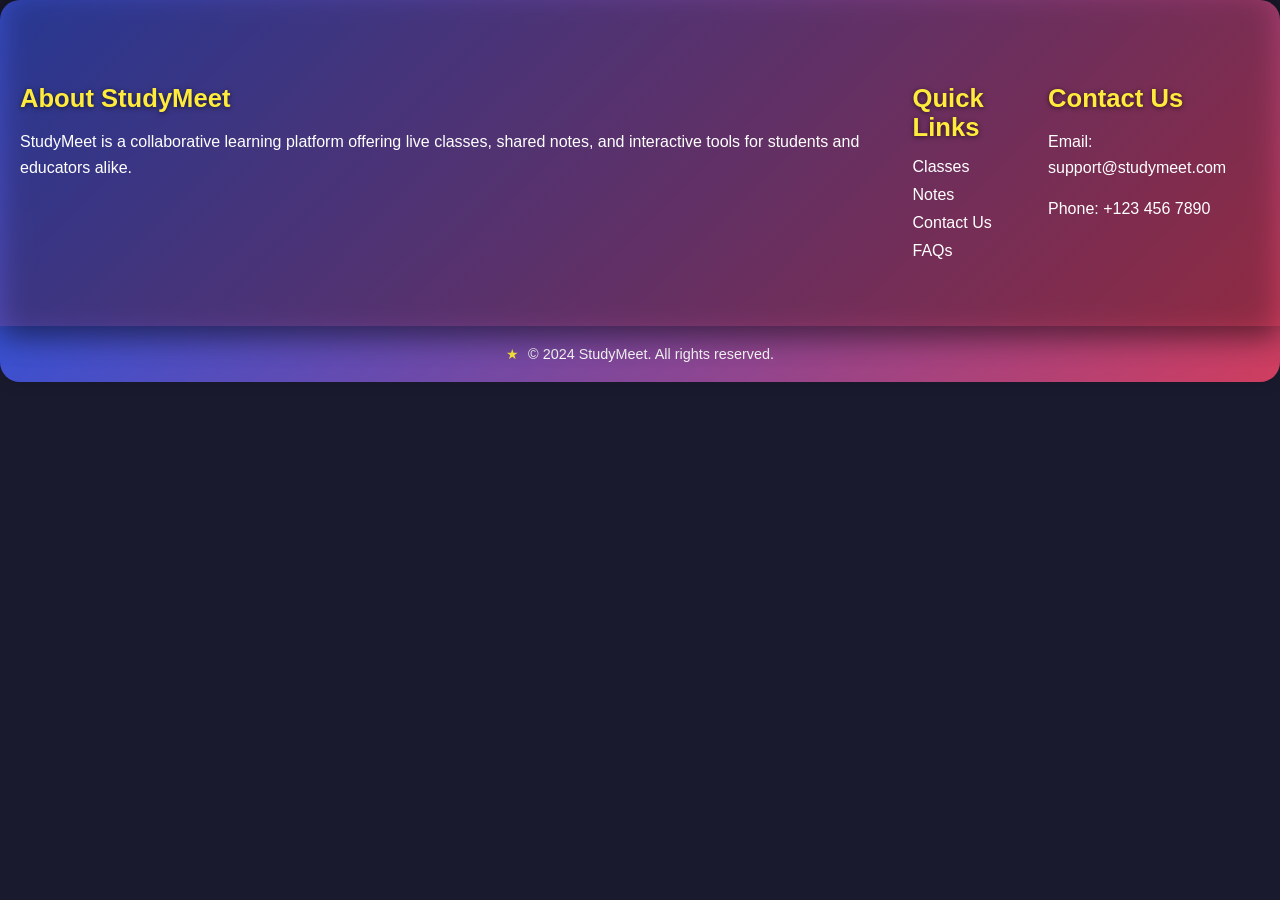
<file: aboutus.html>
<!DOCTYPE html>
<html lang="en">
    <style>
        /* General Styles */
body {
    margin: 0;
    padding: 0;
    font-family: 'Arial', sans-serif;
    background-color: #1a1a2e; /* Dark background for the entire page */
}

/* Footer Section */
.footer-container {
    display: flex;
    justify-content: space-around;
    align-items: flex-start;
    padding: 50px 20px;
    background: linear-gradient(135deg, rgba(63, 94, 251, 0.8), rgba(252, 70, 107, 0.8));
    color: #fff;
    text-align: left;
    border-radius: 20px 20px 0 0;
    box-shadow: 0 10px 30px rgba(0, 0, 0, 0.3);
    position: relative;
    z-index: 1;
    transition: transform 0.3s;
}

.footer-container:hover {
    transform: translateY(-5px); /* Subtle lift effect on hover */
}

/* Footer Container Background */
.footer-container::before {
    content: '';
    position: absolute;
    top: -10px;
    left: 0;
    right: 0;
    bottom: -10px;
    background: rgba(0, 0, 0, 0.3);
    border-radius: 20px;
    filter: blur(15px);
    z-index: -1;
}

/* Footer About Section */
.footer-about h4,
.footer-links h4,
.footer-contact h4 {
    font-size: 1.6rem;
    margin-bottom: 10px;
    color: #ffeb3b;
    text-shadow: 0 1px 5px rgba(0, 0, 0, 0.6);
}

.footer-about p,
.footer-contact p {
    font-size: 1rem;
    line-height: 1.6;
    color: #ffffff;
}

/* Footer Links Section */
.footer-links ul {
    list-style: none;
    padding: 0;
}

.footer-links li {
    margin: 10px 0;
}

.footer-links a {
    text-decoration: none;
    color: #ffffff;
    transition: color 0.3s ease-in-out, transform 0.3s ease;
    position: relative;
    padding: 5px 0;
}

.footer-links a:hover {
    color: #ffeb3b;
    transform: translateY(-2px); /* Lift effect on hover */
}

.footer-links a::after {
    content: '';
    position: absolute;
    left: 0;
    right: 0;
    bottom: -3px;
    height: 3px;
    background: #ffeb3b;
    transform: scaleX(0);
    transition: transform 0.3s ease-in-out;
}

.footer-links a:hover::after {
    transform: scaleX(1);
}

/* Footer Contact Section */
.footer-contact p {
    font-size: 1rem;
    color: #ffffff;
}

/* Footer Bottom */
.footer-bottom {
    text-align: center;
    background: linear-gradient(135deg, rgba(63, 94, 251, 0.8), rgba(252, 70, 107, 0.8));
    padding: 20px;
    color: #fff;
    font-size: 0.9rem;
    border-radius: 0 0 20px 20px;
    box-shadow: 0 -4px 20px rgba(0, 0, 0, 0.2);
}

/* Footer Bottom Text */
.footer-bottom p {
    margin: 0;
}

.footer-bottom p::before {
    content: "★ ";
    color: #ffeb3b;
    margin-right: 5px;
}

/* Responsive Design */
@media (max-width: 768px) {
    .footer-container {
        flex-direction: column;
        align-items: center;
        text-align: center;
    }

    .footer-container div {
        margin-bottom: 30px;
    }
}

    </style>
    <div class="footer-container">
        <div class="footer-about">
            <h4>About StudyMeet</h4>
            <p>StudyMeet is a collaborative learning platform offering live classes, shared notes, and interactive tools for students and educators alike.</p>
        </div>
        <div class="footer-links">
            <h4>Quick Links</h4>
            <ul>
                <li><a href="#classes">Classes</a></li>
                <li><a href="#notes">Notes</a></li>
                <li><a href="#contact">Contact Us</a></li>
                <li><a href="#faq">FAQs</a></li>
            </ul>
        </div>
        <div class="footer-contact">
            <h4>Contact Us</h4>
            <p>Email: support@studymeet.com</p>
            <p>Phone: +123 456 7890</p>
        </div>
    </div>
    <div class="footer-bottom">
        <p>&copy; 2024 StudyMeet. All rights reserved.</p>
    </div>
    <script>
        document.addEventListener('DOMContentLoaded', () => {
    // Handle quick link clicks
    const quickLinks = document.querySelectorAll('.footer-links a');
    quickLinks.forEach(link => {
        link.addEventListener('click', (event) => {
            event.preventDefault(); // Prevent the default anchor behavior
            const targetId = event.target.getAttribute('href').substring(1); // Get the target section ID
            const targetSection = document.getElementById(targetId);
            if (targetSection) {
                targetSection.scrollIntoView({ behavior: 'smooth' }); // Smooth scroll to section
            }
        });
    });

    // Optional: Handle contact information submission (if you have a form)
    const contactInfo = {
        email: 'support@studymeet.com',
        phone: '+123 456 7890'
    };

    // Log contact information for demonstration purposes
    console.log('Contact Information:', contactInfo);
});

    </script>
</html>
</file>
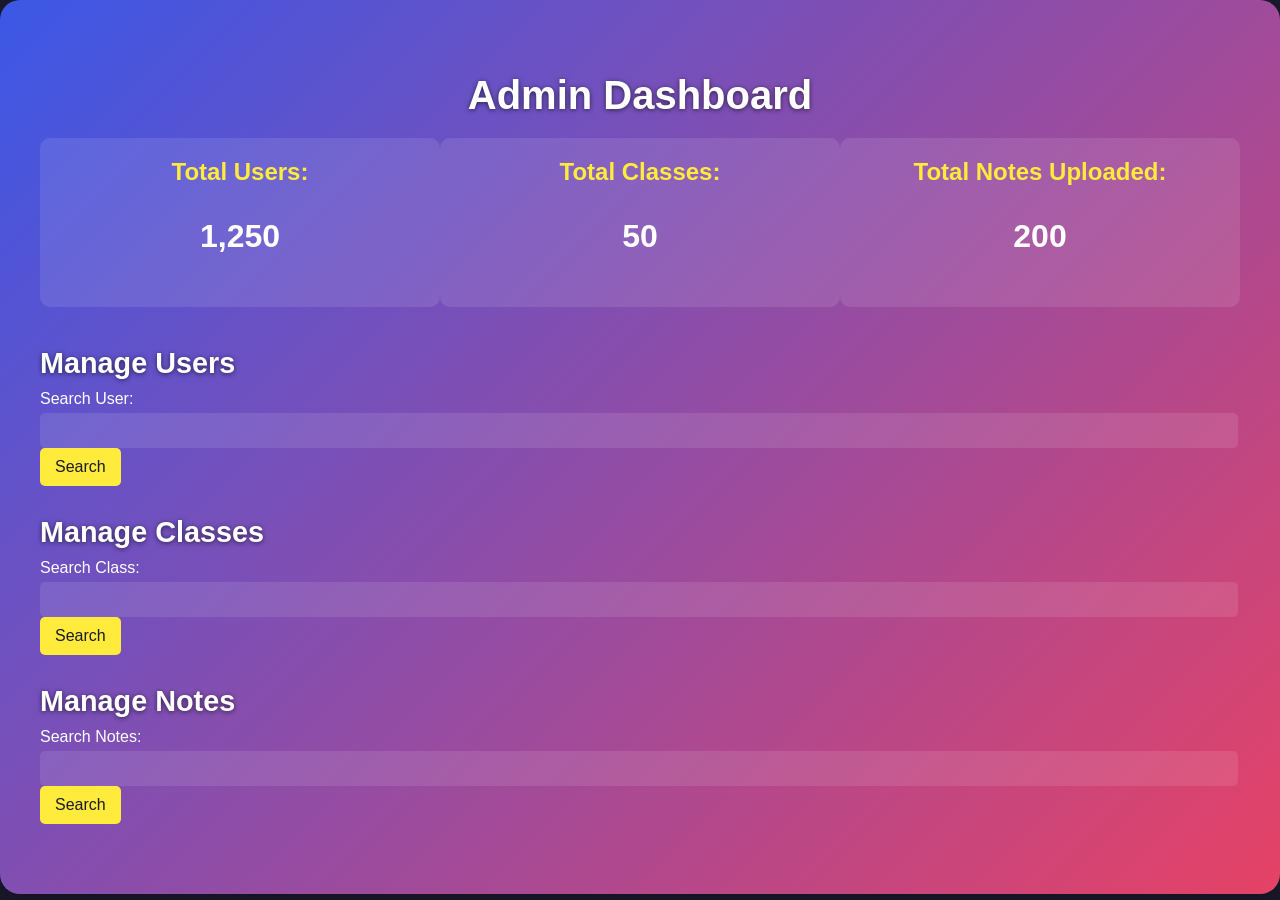
<file: admindashboard.html>
<!DOCTYPE html>
<html lang="en">
    <style>
        /* General Styles */
body {
    margin: 0;
    padding: 0;
    font-family: 'Arial', sans-serif;
    background-color: #1a1a2e; /* Dark background for the entire page */
    color: #ffffff;
}

/* Dashboard Section */
.dashboard-section {
    padding: 40px;
    max-width: 1200px;
    margin: 0 auto;
    background: linear-gradient(135deg, rgba(63, 94, 251, 0.9), rgba(252, 70, 107, 0.9));
    border-radius: 20px;
    box-shadow: 0 10px 30px rgba(0, 0, 0, 0.3);
    position: relative;
}

/* Dashboard Title */
.dashboard-section h2 {
    text-align: center;
    font-size: 2.5rem;
    margin-bottom: 20px;
    text-shadow: 0 1px 5px rgba(0, 0, 0, 0.6);
}

/* Dashboard Metrics */
.dashboard-metrics {
    display: flex;
    justify-content: space-around;
    margin-bottom: 40px;
}

.metric-card {
    background: rgba(255, 255, 255, 0.1);
    border-radius: 10px;
    padding: 20px;
    text-align: center;
    transition: transform 0.3s ease, box-shadow 0.3s ease; /* Correct transition */
    width: 30%; /* Responsive width */
}

.metric-card:hover {
    transform: translateY(-5px); /* Lift effect on hover */
    box-shadow: 0 10px 20px rgba(0, 0, 0, 0.5);
}

.metric-card h4 {
    margin: 0 0 10px 0;
    font-size: 1.5rem;
    color: #ffeb3b;
}

.metric-card p {
    font-size: 2rem;
    font-weight: bold;
}

/* Dashboard Actions */
.dashboard-actions {
    margin-top: 20px;
}

.dashboard-actions h3 {
    font-size: 1.8rem;
    margin-bottom: 10px;
    text-shadow: 0 1px 5px rgba(0, 0, 0, 0.6);
}

form {
    margin-bottom: 30px;
}

label {
    display: block;
    font-size: 1rem;
    margin-bottom: 5px;
}

input[type="text"] {
    padding: 10px;
    border-radius: 5px;
    border: none;
    width: calc(100% - 22px); /* Full width minus padding */
    background: rgba(255, 255, 255, 0.1);
    color: #fff;
    outline: none;
    transition: background 0.3s ease; /* Correct transition */
}

input[type="text"]:focus {
    background: rgba(255, 255, 255, 0.2);
}

button {
    padding: 10px 15px;
    border: none;
    border-radius: 5px;
    background: #ffeb3b;
    color: #1a1a2e;
    font-size: 1rem;
    cursor: pointer;
    transition: background 0.3s ease, transform 0.3s ease; /* Correct transition */
}

button:hover {
    background: #fbc02d;
    transform: translateY(-2px); /* Slight lift effect on hover */
}

/* Responsive Design */
@media (max-width: 768px) {
    .dashboard-metrics {
        flex-direction: column;
        align-items: center;
    }
    
    .metric-card {
        width: 80%; /* Adjust width for smaller screens */
        margin-bottom: 20px;
    }
}

    </style>
    <section id="admin-dashboard" class="dashboard-section">
        <h2>Admin Dashboard</h2>
        <div class="dashboard-metrics">
            <div class="metric-card">
                <h4>Total Users:</h4>
                <p>1,250</p>
            </div>
            <div class="metric-card">
                <h4>Total Classes:</h4>
                <p>50</p>
            </div>
            <div class="metric-card">
                <h4>Total Notes Uploaded:</h4>
                <p>200</p>
            </div>
        </div>
        <div class="dashboard-actions">
            <h3>Manage Users</h3>
            <form action="/search_user" method="POST">
                <label for="search-user">Search User:</label>
                <input type="text" id="search-user" name="search-user" required>
                <button type="submit" class="btn-search-user">Search</button>
            </form>
    
            <h3>Manage Classes</h3>
            <form action="/manage_class" method="POST">
                <label for="class-name">Search Class:</label>
                <input type="text" id="class-name" name="class-name" required>
                <button type="submit" class="btn-search-class">Search</button>
            </form>
    
            <h3>Manage Notes</h3>
            <form action="/manage_notes" method="POST">
                <label for="note-name">Search Notes:</label>
                <input type="text" id="note-name" name="note-name" required>
                <button type="submit" class="btn-search-notes">Search</button>
            </form>
        </div>
    </section>
    <script>document.addEventListener('DOMContentLoaded', () => {
        // Function to handle form submission
        const handleFormSubmission = (event) => {
            event.preventDefault(); // Prevent the default form submission behavior
            const inputField = event.target.querySelector('input[type="text"]');
            
            // Validate input
            if (inputField.value.trim() === '') {
                alert('Please enter a value.');
                return;
            }
    
            // Log input value (simulating form submission)
            console.log(`Searching for: ${inputField.value}`);
            // Optionally, you can send an AJAX request here to handle server-side logic
            // For example: fetch('/search_user', { method: 'POST', body: new FormData(event.target) });
        };
    
        // Attach event listeners to the forms
        const userForm = document.querySelector('form[action="/search_user"]');
        const classForm = document.querySelector('form[action="/manage_class"]');
        const notesForm = document.querySelector('form[action="/manage_notes"]');
    
        userForm.addEventListener('submit', handleFormSubmission);
        classForm.addEventListener('submit', handleFormSubmission);
        notesForm.addEventListener('submit', handleFormSubmission);
    });
    </script>
</html>
</file>
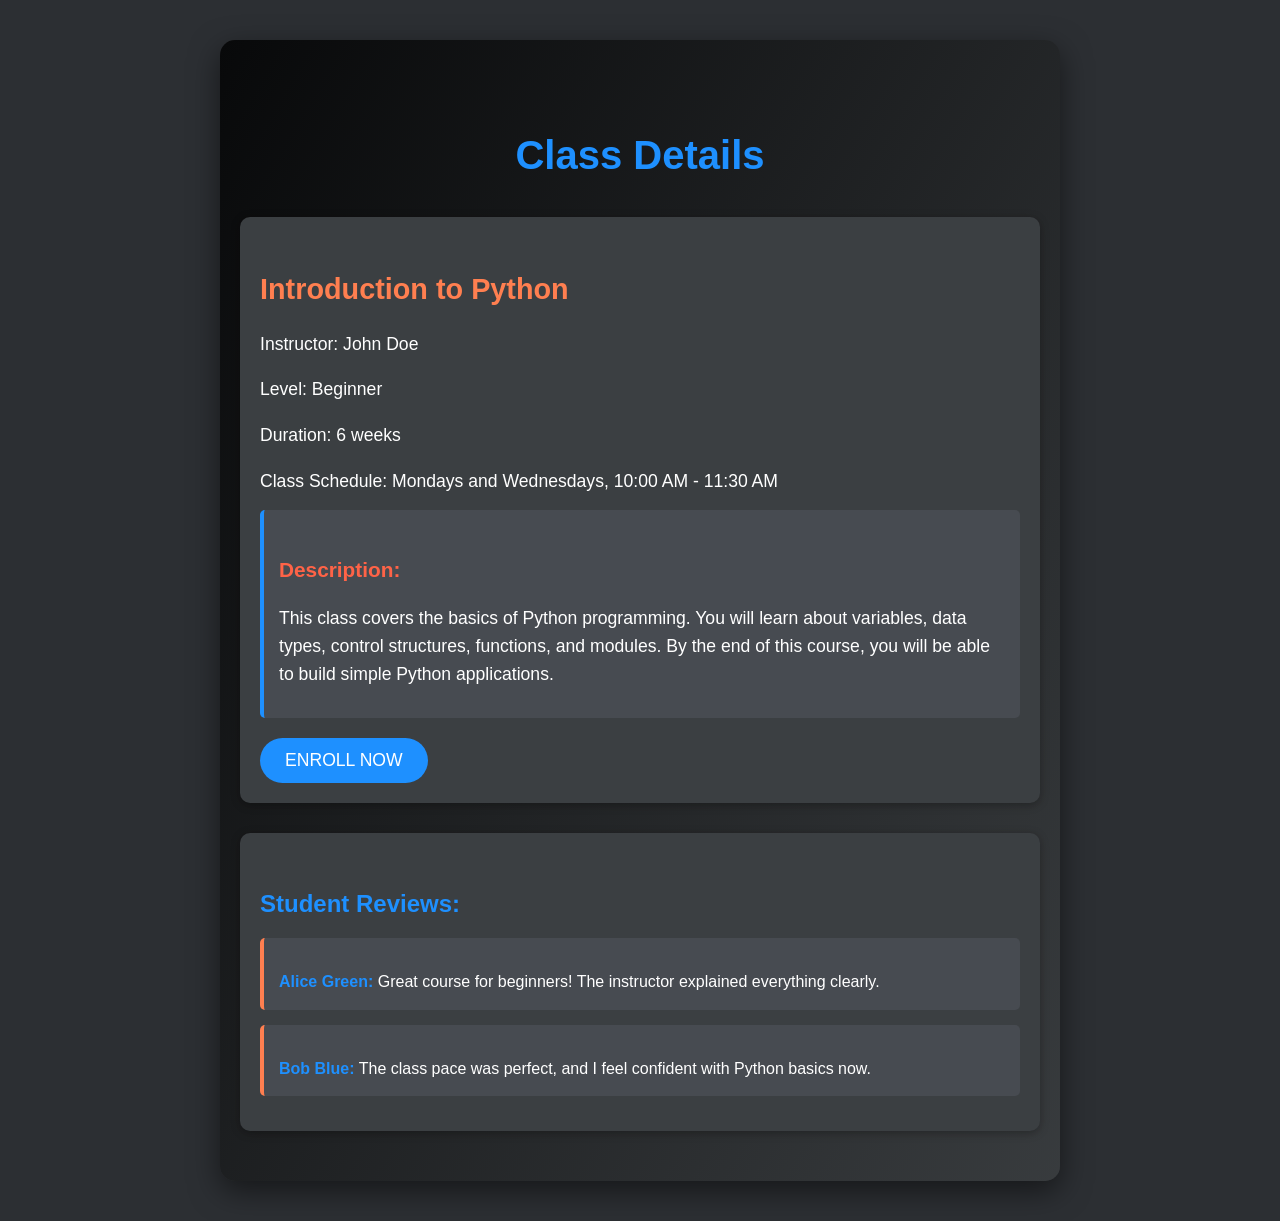
<file: classdetails.html>
<!DOCTYPE html>
<html lang="en">
<head>
    <meta charset="UTF-8">
    <meta name="viewport" content="width=device-width, initial-scale=1.0">
    <title>Class Details</title>
    <style>
        /* General Styles */
        body {
            font-family: 'Arial', sans-serif;
            background-color: #2c2f33; /* Dark background */
            margin: 0;
            padding: 0;
            line-height: 1.6;
            color: #ffffff;
        }
        
        h2, h3, h4 {
            color: #ffffff;
            font-weight: 600;
        }
        
        /* Class Details Section */
        .class-details-section {
            background: linear-gradient(120deg, rgba(0, 0, 0, 0.8), rgba(60, 63, 65, 0.8));
            padding: 50px 20px;
            border-radius: 15px;
            max-width: 800px;
            margin: 40px auto;
            box-shadow: 0 10px 30px rgba(0, 0, 0, 0.5);
            transform: translateZ(0);
            transition: transform 0.3s ease;
        }

        .class-details-section:hover {
            transform: translateY(-10px);
            box-shadow: 0 20px 50px rgba(0, 0, 0, 0.7);
        }

        .class-info {
            background-color: #3b3f42; /* Dark card background */
            padding: 20px;
            border-radius: 10px;
            box-shadow: 0 2px 10px rgba(0, 0, 0, 0.3);
            margin-bottom: 30px;
        }
        
        h2 {
            text-align: center;
            color: #1e90ff;
            font-size: 2.5rem;
            margin-bottom: 30px;
        }
        
        h3 {
            color: #ff7f50;
            font-size: 1.8rem;
            margin-bottom: 10px;
        }
        
        .class-info p {
            margin-bottom: 15px;
            font-size: 1.1rem;
        }
        
        /* Class Description */
        .class-description {
            background-color: #474b51;
            padding: 15px;
            border-left: 4px solid #1e90ff;
            border-radius: 5px;
            margin-bottom: 20px;
        }
        
        .class-description h4 {
            color: #ff6347;
            font-size: 1.3rem;
            margin-bottom: 10px;
        }
        
        /* Button Styles */
        .btn-enroll {
            display: inline-block;
            background-color: #1e90ff;
            color: white;
            padding: 12px 25px;
            font-size: 1.1rem;
            border: none;
            border-radius: 50px;
            cursor: pointer;
            transition: background-color 0.3s ease-in-out, transform 0.3s ease;
            text-transform: uppercase;
        }
        
        .btn-enroll:hover {
            background-color: #ff7f50;
            transform: scale(1.05);
        }
        
        /* Reviews Section */
        .class-reviews {
            background-color: #3b3f42; /* Dark card background for reviews */
            padding: 20px;
            border-radius: 10px;
            box-shadow: 0 2px 10px rgba(0, 0, 0, 0.3);
        }
        
        .class-reviews h4 {
            color: #1e90ff;
            font-size: 1.5rem;
            margin-bottom: 15px;
        }
        
        .review {
            background-color: #474b51; /* Darker background for individual reviews */
            padding: 15px;
            border-left: 4px solid #ff7f50;
            border-radius: 5px;
            margin-bottom: 15px;
            transition: transform 0.3s ease;
        }
        
        .review:hover {
            transform: translateY(-5px);
            box-shadow: 0 5px 15px rgba(0, 0, 0, 0.3);
        }
        
        .review p {
            margin-bottom: 0;
            font-size: 1rem;
            color: #ffffff;
        }
        
        .review strong {
            color: #1e90ff;
        }
    </style>
</head>
<body>
    <section id="class-details" class="class-details-section">
        <h2>Class Details</h2>
        <div class="class-info">
            <h3>Introduction to Python</h3>
            <p>Instructor: John Doe</p>
            <p>Level: Beginner</p>
            <p>Duration: 6 weeks</p>
            <p>Class Schedule: Mondays and Wednesdays, 10:00 AM - 11:30 AM</p>
            <div class="class-description">
                <h4>Description:</h4>
                <p>This class covers the basics of Python programming. You will learn about variables, data types, control structures, functions, and modules. By the end of this course, you will be able to build simple Python applications.</p>
            </div>
            <button class="btn-enroll">Enroll Now</button>
        </div>
        <div class="class-reviews">
            <h4>Student Reviews:</h4>
            <div class="review">
                <p><strong>Alice Green:</strong> Great course for beginners! The instructor explained everything clearly.</p>
            </div>
            <div class="review">
                <p><strong>Bob Blue:</strong> The class pace was perfect, and I feel confident with Python basics now.</p>
            </div>
            <!-- More reviews can be added dynamically -->
        </div>
    </section>
    <script>
        document.addEventListener('DOMContentLoaded', () => {
            // Enroll Now Button Click Event
            const enrollButton = document.querySelector('.btn-enroll');
            
            enrollButton.addEventListener('click', () => {
                alert('You have successfully enrolled in the class!');
                // Here you could also add logic to redirect to another page, save enrollment info, etc.
                // For example:
                // window.location.href = '/enrollment-success';
            });
        });
    </script>    
</body>
</html>
</file>
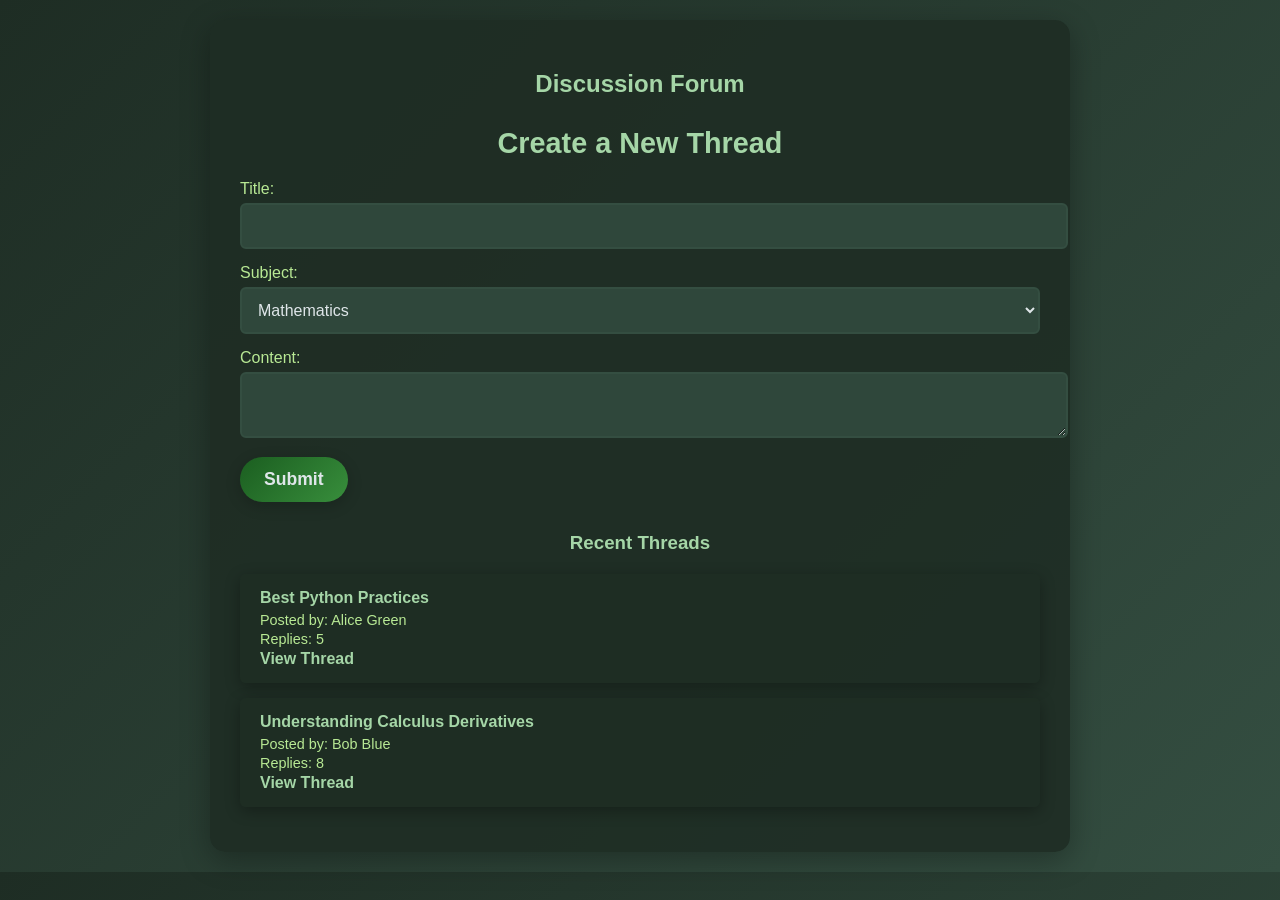
<file: discussionforum.html>
<!DOCTYPE html>
<html lang="en">
    <style>
        /* General Styles */
        body {
            font-family: 'Arial', sans-serif;
            background: linear-gradient(135deg, #1e2d24, #344e41);
            margin: 0;
            padding: 20px;
            color: #dfe6e9;
        }

        /* Forum Section Styles */
        .forum-section {
            background: rgba(30, 45, 36, 0.9);
            padding: 30px;
            border-radius: 15px;
            box-shadow: 0 8px 30px rgba(0, 0, 0, 0.3);
            max-width: 800px;
            margin: 0 auto;
            animation: fadeIn 0.8s ease-in-out;
        }

        h2, h3 {
            color: #a5d6a7;
            text-align: center;
            margin-bottom: 20px;
        }

        .create-thread h3 {
            font-size: 1.8rem;
        }

        label {
            display: block;
            margin-bottom: 5px;
            color: #b8e994;
        }

        input[type="text"],
        select,
        textarea {
            width: 100%;
            padding: 12px;
            border: 2px solid #344e41;
            border-radius: 6px;
            margin-bottom: 15px;
            transition: border-color 0.3s ease, transform 0.3s ease;
            font-size: 1rem;
            color: #dfe6e9;
            background-color: rgba(52, 78, 65, 0.8);
        }

        input[type="text"]:focus,
        select:focus,
        textarea:focus {
            border-color: #a5d6a7;
            outline: none;
            transform: scale(1.02);
        }

        button {
            background: linear-gradient(135deg, #1b5e20, #388e3c);
            color: #dfe6e9;
            border: none;
            border-radius: 30px;
            padding: 12px 24px;
            cursor: pointer;
            font-size: 1.1rem;
            box-shadow: 0 4px 15px rgba(0, 0, 0, 0.2);
            transition: transform 0.2s, background 0.3s;
            font-weight: bold;
        }

        button:hover {
            transform: translateY(-3px) scale(1.05);
            background: linear-gradient(135deg, #388e3c, #1b5e20);
        }

        /* Thread List */
        .thread-list {
            margin-top: 30px;
        }

        .thread-card {
            background: rgba(30, 45, 36, 0.8);
            border-radius: 6px;
            padding: 15px 20px;
            margin-bottom: 15px;
            box-shadow: 0 4px 15px rgba(0, 0, 0, 0.3);
            transition: transform 0.3s ease, box-shadow 0.3s ease;
            animation: slideIn 0.5s ease-out;
        }

        .thread-card:hover {
            transform: translateY(-5px) scale(1.02);
            box-shadow: 0 6px 20px rgba(0, 0, 0, 0.4);
        }

        .thread-card h4 {
            margin: 0 0 5px;
            color: #a5d6a7;
        }

        .thread-card p {
            margin: 3px 0;
            color: #b8e994;
            font-size: 0.9rem;
        }

        .thread-card a {
            text-decoration: none;
            color: #a5d6a7;
            font-weight: bold;
            transition: color 0.3s ease;
        }

        .thread-card a:hover {
            color: #d4e157;
        }

        /* Animations */
        @keyframes fadeIn {
            0% { opacity: 0; transform: translateY(-20px); }
            100% { opacity: 1; transform: translateY(0); }
        }

        @keyframes slideIn {
            0% { opacity: 0; transform: translateX(-20px); }
            100% { opacity: 1; transform: translateX(0); }
        }
    </style>

    <body>
        <section id="forum" class="forum-section">
            <h2>Discussion Forum</h2>
            <div class="create-thread">
                <h3>Create a New Thread</h3>
                <form id="threadForm">
                    <label for="thread-title">Title:</label>
                    <input type="text" id="thread-title" name="thread-title" required>
                    <label for="thread-subject">Subject:</label>
                    <select id="thread-subject" name="thread-subject">
                        <option value="math">Mathematics</option>
                        <option value="science">Science</option>
                        <option value="programming">Programming</option>
                        <option value="history">History</option>
                    </select>
                    <label for="thread-content">Content:</label>
                    <textarea id="thread-content" name="thread-content" required></textarea>
                    <button type="button" onclick="addThread()">Submit</button>
                </form>
            </div>

            <div class="thread-list" id="threadList">
                <h3>Recent Threads</h3>
                <div class="thread-card">
                    <h4>Best Python Practices</h4>
                    <p>Posted by: Alice Green</p>
                    <p>Replies: 5</p>
                    <a href="#">View Thread</a>
                </div>
                <div class="thread-card">
                    <h4>Understanding Calculus Derivatives</h4>
                    <p>Posted by: Bob Blue</p>
                    <p>Replies: 8</p>
                    <a href="#">View Thread</a>
                </div>
                <!-- More thread cards can be dynamically added -->
            </div>
        </section>

        <script>
            function addThread() {
                // Get form values
                const title = document.getElementById("thread-title").value;
                const subject = document.getElementById("thread-subject").value;
                const content = document.getElementById("thread-content").value;

                // Create a new thread card
                const threadCard = document.createElement("div");
                threadCard.classList.add("thread-card");

                // Add content to thread card
                threadCard.innerHTML = `
                    <h4>${title}</h4>
                    <p>Subject: ${subject}</p>
                    <p>${content}</p>
                    <a href="#">View Thread</a>
                `;

                // Append to thread list
                document.getElementById("threadList").appendChild(threadCard);

                // Reset form
                document.getElementById("threadForm").reset();
            }
        </script>
    </body>
</html>
</file>
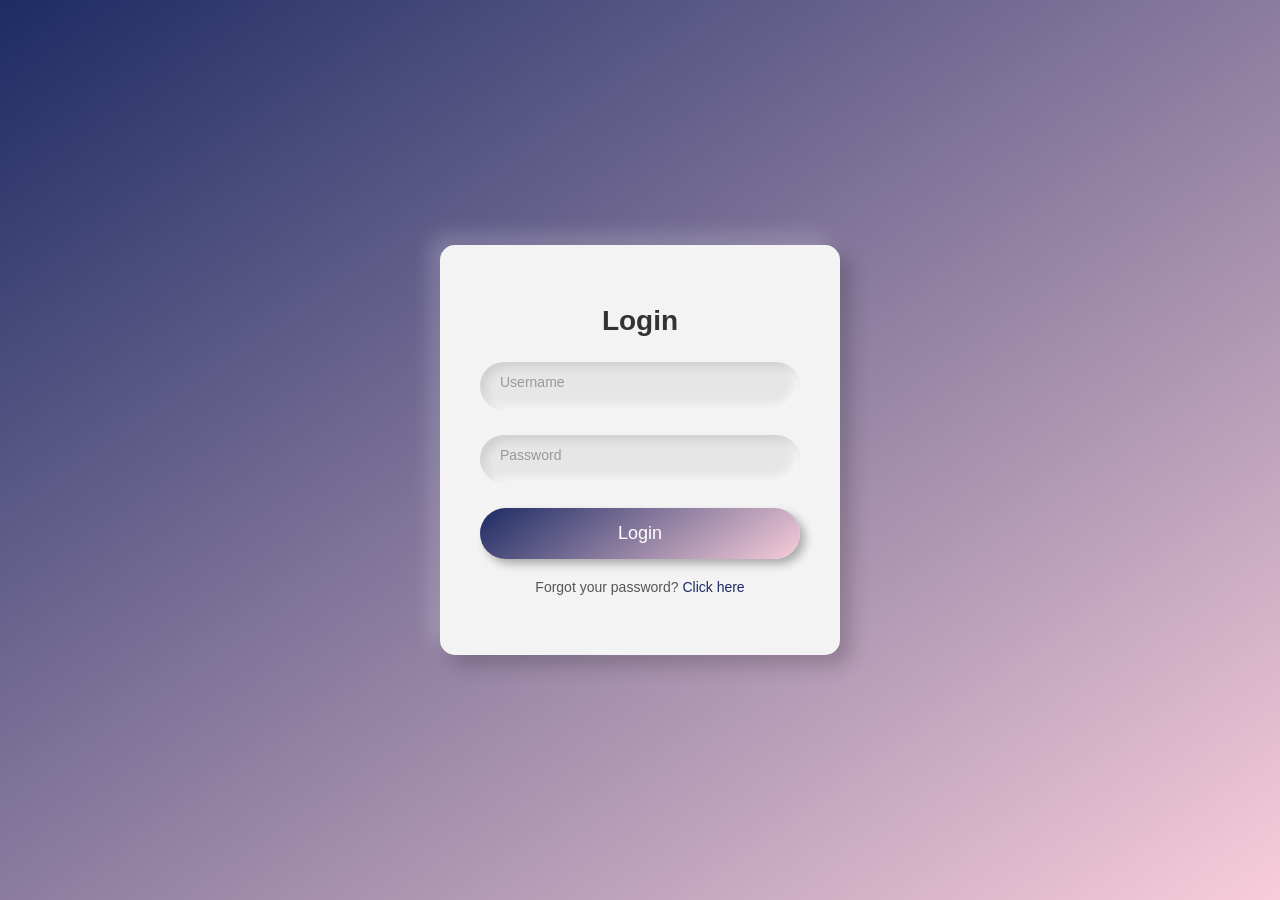
<file: login.html>
<!DOCTYPE html>
<html lang="en">
<head>
    <meta charset="UTF-8">
    <meta name="viewport" content="width=device-width, initial-scale=1.0">
    <title>Login</title>
    <style>
        /* Reset some default styling */
        * {
            margin: 0;
            padding: 0;
            box-sizing: border-box;
            font-family: Arial, sans-serif;
        }

        body {
            display: flex;
            justify-content: center;
            align-items: center;
            height: 100vh;
            background: linear-gradient(145deg, #1d2b64, #f8cdda);
        }

        .login-container {
            width: 400px;
            padding: 60px 40px;
            border-radius: 15px;
            box-shadow: 10px 10px 20px rgba(0, 0, 0, 0.2), -10px -10px 20px rgba(255, 255, 255, 0.2);
            background: #f3f3f3;
            text-align: center;
        }

        .login-container h2 {
            margin-bottom: 25px;
            color: #333;
            font-size: 28px;
        }

        .input-group {
            position: relative;
            margin-bottom: 25px;
        }

        .input-group input {
            width: 100%;
            padding: 15px;
            border-radius: 30px;
            border: none;
            box-shadow: inset 5px 5px 10px rgba(0, 0, 0, 0.1), inset -5px -5px 10px rgba(255, 255, 255, 0.7);
            background: #e6e6e6;
            outline: none;
            font-size: 16px;
            transition: 0.3s;
        }

        .input-group input:focus {
            background: #f8f8f8;
        }

        .input-group label {
            position: absolute;
            top: 12px;
            left: 20px;
            font-size: 14px;
            color: #999;
            pointer-events: none;
            transition: 0.3s;
        }

        .input-group input:focus + label,
        .input-group input:not(:placeholder-shown) + label {
            top: -12px;
            font-size: 12px;
            color: #666;
        }

        .login-btn {
            width: 100%;
            padding: 15px;
            border: none;
            border-radius: 30px;
            background: linear-gradient(145deg, #1d2b64, #f8cdda);
            color: #fff;
            font-size: 18px;
            cursor: pointer;
            box-shadow: 5px 5px 10px rgba(0, 0, 0, 0.3), -5px -5px 10px rgba(255, 255, 255, 0.3);
            transition: 0.3s;
        }

        .login-btn:hover {
            box-shadow: 7px 7px 14px rgba(0, 0, 0, 0.2), -7px -7px 14px rgba(255, 255, 255, 0.2);
        }

        .forgot-password {
            margin-top: 20px;
            font-size: 14px;
            color: #555;
        }

        .forgot-password a {
            color: #1d2b64;
            text-decoration: none;
        }

        .forgot-password a:hover {
            text-decoration: underline;
        }
    </style>
</head>
<body>
    <div class="login-container">
        <h2>Login</h2>
        <form id="loginForm">
            <div class="input-group">
                <input type="text" id="username" required placeholder=" ">
                <label for="username">Username</label>
            </div>
            <div class="input-group">
                <input type="password" id="password" required placeholder=" ">
                <label for="password">Password</label>
            </div>
            <button type="button" class="login-btn" onclick="validateLogin()">Login</button>
        </form>
        <p class="forgot-password">
            Forgot your password? <a href="#">Click here</a>
        </p>
    </div>

    <script>
        function validateLogin() {
            // Get form input values
            const username = document.getElementById("username").value.trim();
            const password = document.getElementById("password").value.trim();

            // Basic validation
            if (username === "" || password === "") {
                alert("Please fill in both fields.");
                return;
            }

            // Placeholder for authentication logic (e.g., API call)
            if (username === "admin" && password === "password") {
                alert("Login successful!");
                // Redirect to homepage or dashboard
                window.location.href = "studymeet.html";  // Replace with the actual page you want to navigate to
            } else {
                alert("Invalid username or password.");
            }
        }
    </script>
</body>
</html>
</file>
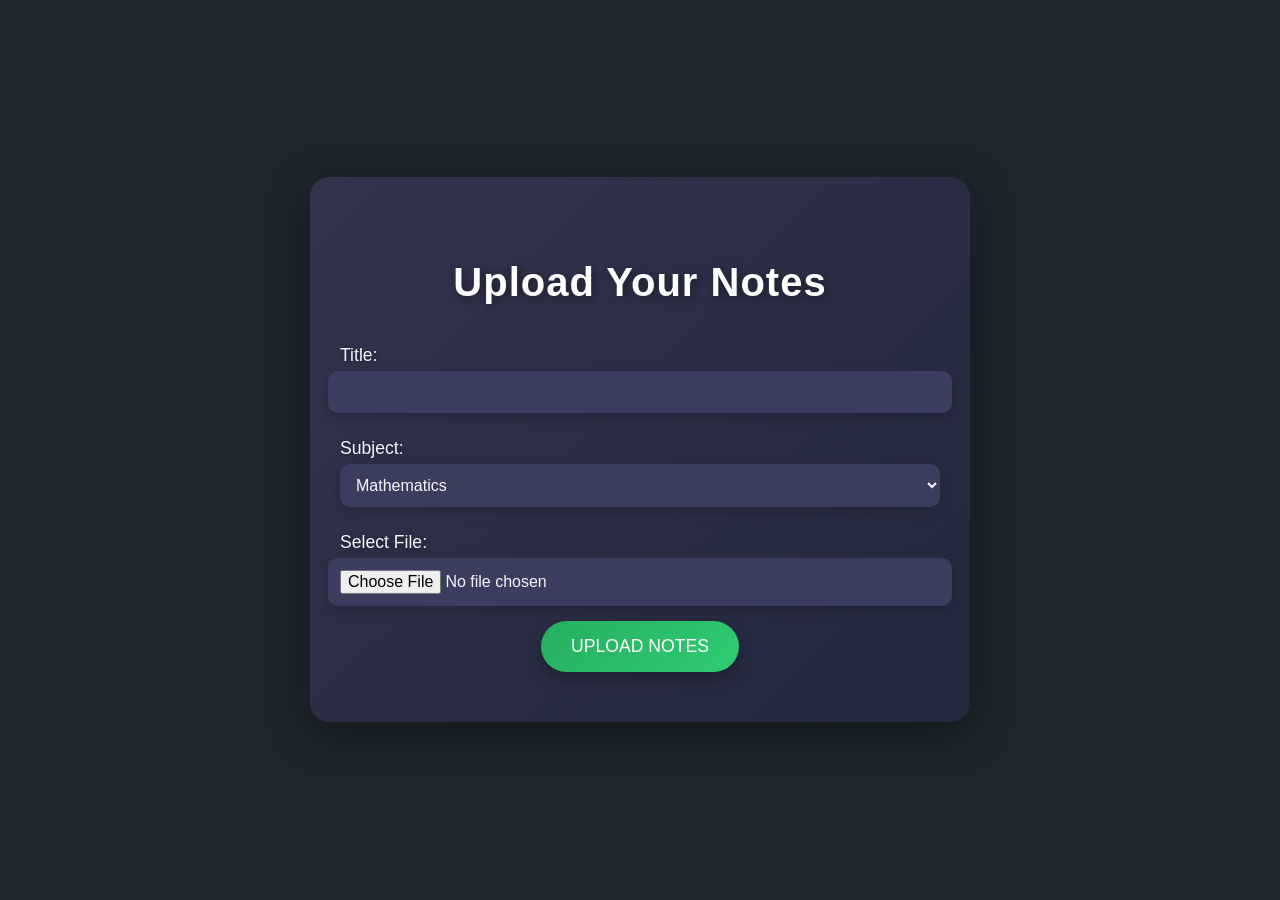
<file: notes.html>
<!DOCTYPE html>
<html lang="en">
    <style>
        /* General Styles */
        body {
            font-family: 'Arial', sans-serif;
            background-color: #1e272e;
            margin: 0;
            padding: 0;
            color: #f5f6fa;
            display: flex;
            justify-content: center;
            align-items: center;
            min-height: 100vh;
        }

        h2 {
            text-align: center;
            color: #fff;
            font-size: 2.5rem;
            margin-bottom: 30px;
            letter-spacing: 1px;
            text-shadow: 2px 2px 8px rgba(0, 0, 0, 0.4);
        }

        /* Upload Notes Section */
        .upload-notes-section {
            background: linear-gradient(135deg, #33334d 0%, #23293f 100%);
            padding: 50px 30px;
            border-radius: 20px;
            max-width: 600px;
            width: 90%;
            box-shadow: 0 10px 40px rgba(0, 0, 0, 0.4);
            transform: perspective(800px) rotateY(0deg);
            transition: transform 0.5s ease;
        }

        .upload-notes-section:hover {
            transform: perspective(800px) rotateY(-5deg) rotateX(5deg);
        }

        form {
            display: flex;
            flex-direction: column;
            align-items: center;
        }

        label {
            font-size: 1.1rem;
            color: #f5f6fa;
            margin: 10px 0 5px;
            width: 100%;
            text-shadow: 1px 1px 5px rgba(0, 0, 0, 0.4);
        }

        input[type="text"], select, input[type="file"] {
            width: 100%;
            padding: 12px;
            font-size: 1rem;
            background-color: #3a3d5e;
            color: #f5f6fa;
            border: none;
            border-radius: 10px;
            margin-bottom: 15px;
            outline: none;
            box-shadow: 0 4px 12px rgba(0, 0, 0, 0.2);
            transition: transform 0.3s ease, box-shadow 0.3s ease;
        }

        input[type="text"]:focus, select:focus, input[type="file"]:focus {
            box-shadow: 0 6px 16px rgba(0, 0, 0, 0.4);
            transform: scale(1.02);
        }

        /* Button Styles */
        .btn-upload {
            background: linear-gradient(135deg, #27ae60, #2ecc71);
            color: white;
            padding: 15px 30px;
            font-size: 1.1rem;
            border: none;
            border-radius: 30px;
            cursor: pointer;
            text-transform: uppercase;
            box-shadow: 0 6px 15px rgba(0, 0, 0, 0.3);
            transition: transform 0.3s ease, box-shadow 0.3s ease;
        }

        .btn-upload:hover {
            background: linear-gradient(135deg, #2ecc71, #27ae60);
            transform: translateY(-3px) scale(1.05);
            box-shadow: 0 8px 20px rgba(0, 0, 0, 0.5);
        }

        /* Responsive Design */
        @media (max-width: 768px) {
            .upload-notes-section {
                padding: 30px 20px;
                max-width: 100%;
                transform: none;
            }

            h2 {
                font-size: 2rem;
            }

            label {
                font-size: 1rem;
            }
        }
    </style>
    
    <body>
        <section id="upload-notes" class="upload-notes-section">
            <h2>Upload Your Notes</h2>
            <form action="/upload_notes" method="POST" enctype="multipart/form-data">
                <label for="note-title">Title:</label>
                <input type="text" id="note-title" name="note-title" required>
                
                <label for="note-subject-upload">Subject:</label>
                <select id="note-subject-upload" name="note-subject-upload">
                    <option value="math">Mathematics</option>
                    <option value="science">Science</option>
                    <option value="programming">Programming</option>
                    <option value="history">History</option>
                </select>

                <label for="note-file">Select File:</label>
                <input type="file" id="note-file" name="note-file" required>

                <button type="submit" class="btn-upload">Upload Notes</button>
            </form>
        </section>

        <script>
            // JavaScript for slight tilt effect on hover
            const uploadSection = document.querySelector('.upload-notes-section');

            uploadSection.addEventListener('mousemove', (e) => {
                const { offsetX, offsetY } = e;
                const { offsetWidth, offsetHeight } = uploadSection;
                const rotateX = (offsetY - offsetHeight / 2) / 25;
                const rotateY = (offsetX - offsetWidth / 2) / 25;
                
                uploadSection.style.transform = `perspective(800px) rotateX(${rotateX}deg) rotateY(${rotateY}deg)`;
            });

            uploadSection.addEventListener('mouseleave', () => {
                uploadSection.style.transform = 'perspective(800px) rotateX(0) rotateY(0)';
            });
        </script>
    </body>
</html>
</file>
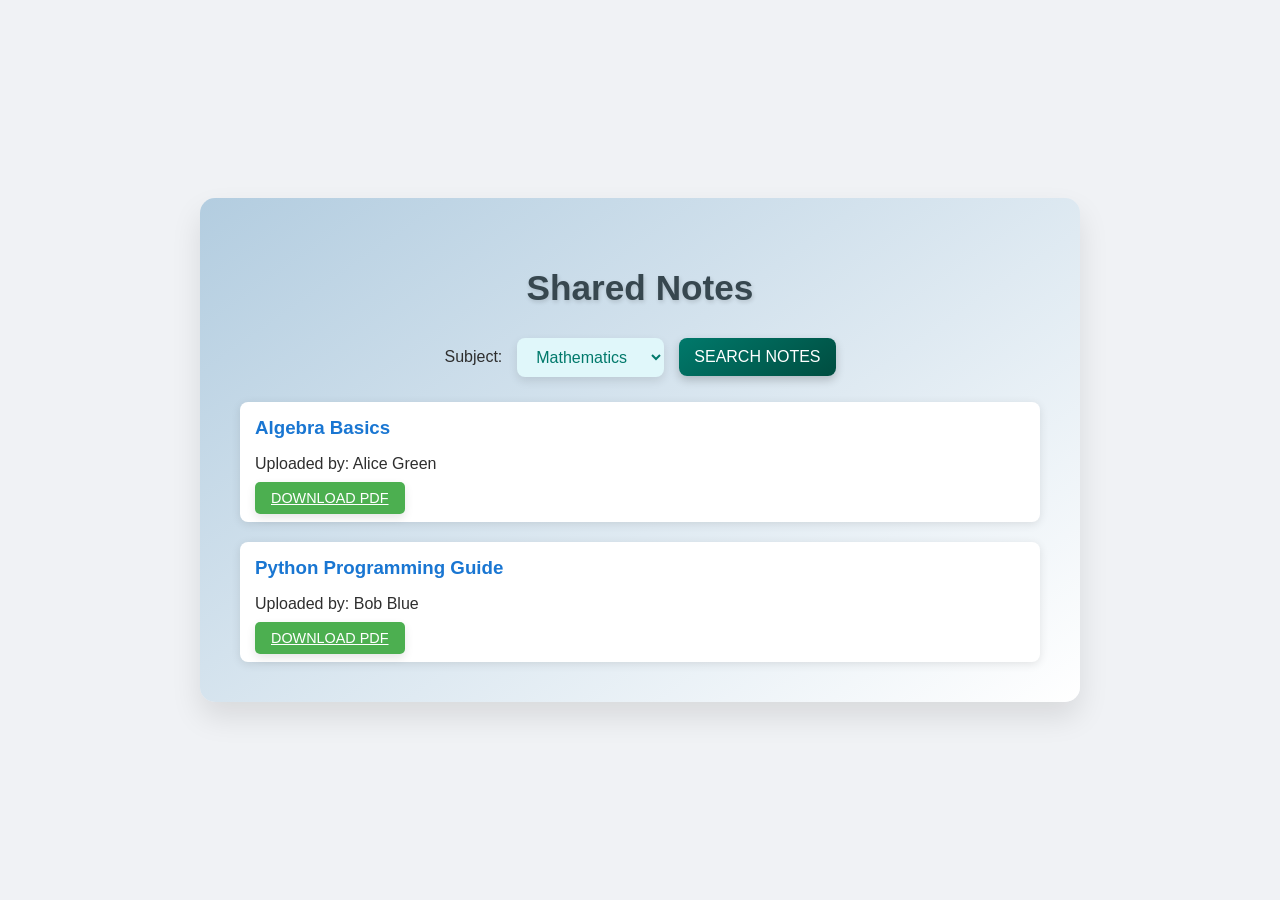
<file: referencenotes.html>
<!DOCTYPE html>
<html lang="en">
    <style>
        /* General Section Styles */
        body {
            font-family: 'Arial', sans-serif;
            background-color: #f0f2f5;
            display: flex;
            justify-content: center;
            align-items: center;
            min-height: 100vh;
            margin: 0;
            color: #2e2e2e;
        }

        .notes-section {
            background: linear-gradient(145deg, #b3cde0, #ffffff);
            border-radius: 15px;
            padding: 40px;
            max-width: 800px;
            width: 90%;
            margin: 20px auto;
            box-shadow: 0 15px 30px rgba(0, 0, 0, 0.1);
            transition: transform 0.3s ease;
        }

        .notes-section:hover {
            transform: scale(1.01);
        }

        .notes-section h2 {
            text-align: center;
            font-size: 2.2rem;
            color: #37474f;
            margin-bottom: 30px;
            text-shadow: 1px 2px 4px rgba(0, 0, 0, 0.15);
        }

        /* Filter Styles */
        .notes-filter {
            display: flex;
            justify-content: center;
            gap: 15px;
            margin-bottom: 25px;
            align-items: center;
        }

        .notes-filter select, .btn-search-notes {
            padding: 10px 15px;
            border-radius: 8px;
            font-size: 1rem;
            outline: none;
            border: none;
            cursor: pointer;
            transition: box-shadow 0.3s ease;
        }

        .notes-filter select {
            background: #e0f7fa;
            color: #00796b;
            box-shadow: 0 4px 10px rgba(0, 0, 0, 0.1);
        }

        .notes-filter select:focus {
            box-shadow: 0 6px 15px rgba(0, 0, 0, 0.15);
        }

        .btn-search-notes {
            background: linear-gradient(145deg, #00796b, #004d40);
            color: white;
            text-transform: uppercase;
            box-shadow: 0 4px 10px rgba(0, 0, 0, 0.2);
        }

        .btn-search-notes:hover {
            background: #00695c;
            box-shadow: 0 6px 15px rgba(0, 0, 0, 0.25);
            transform: translateY(-2px);
        }

        /* Note Cards */
        .notes-list {
            display: flex;
            flex-direction: column;
            gap: 20px;
        }

        .note-card {
    background: #ffffff;
    border-radius: 8px;
    padding: 15px;
    box-shadow: 0 2px 10px rgba(0, 0, 0, 0.1);
    transition: transform 0.2s;
}

.note-card:hover {
    transform: scale(1.02);
}

.note-card h3 {
    color: #1976d2;
    margin: 0 0 10px; /* Space below the title */
}

.note-info {
    display: flex; /* Flexbox for side-by-side alignment */
    align-items: center;
    justify-content: space-between; /* Space between text and button */
    margin-top: 10px; /* Space above this section */
}

.note-info p {
    color: #555555;
    margin: 0;
}

.btn-download {
    padding: 8px 16px;
    background-color: #4caf50;
    color: white;
    border: none;
    border-radius: 5px;
    cursor: pointer;
    font-size: 0.9rem;
    text-transform: uppercase;
    transition: background-color 0.3s ease, transform 0.3s ease;
    box-shadow: 0 4px 10px rgba(0, 0, 0, 0.1);
}

.btn-download:hover {
    background-color: #388e3c;
    transform: scale(1.05);
}

    </style>
    
    <body>
        <section id="notes" class="notes-section">
            <h2>Shared Notes</h2>
            <div class="notes-filter">
                <label for="note-subject">Subject:</label>
                <select id="note-subject">
                    <option value="math">Mathematics</option>
                    <option value="science">Science</option>
                    <option value="programming">Programming</option>
                    <option value="history">History</option>
                </select>
                <button class="btn-search-notes">Search Notes</button>
            </div>
            <div class="notes-list">
                <!-- Sample Note Card -->
                <div class="note-card">
                    <h3>Algebra Basics</h3>
                    <p>Uploaded by: Alice Green</p>
                    <a href="algebra.pdf" download="Algebra.pdf" class="btn-download">Download PDF</a>
                </div>
                <div class="note-card">
                    <h3>Python Programming Guide</h3>
                    <p>Uploaded by: Bob Blue</p>
                    <a href="python.pdf" download="Python.pdf" class="btn-download">Download PDF</a>
                </div>
                <!-- More note cards can be added dynamically -->
            </div>
        </section>

        <script>
            // JavaScript for adding 3D tilt effect on hover
            document.querySelectorAll('.note-card').forEach(card => {
                card.addEventListener('mousemove', (e) => {
                    const { offsetX, offsetY, target } = e;
                    const { offsetWidth, offsetHeight } = target;
                    const rotateX = ((offsetY / offsetHeight) - 0.5) * 15; 
                    const rotateY = ((offsetX / offsetWidth) - 0.5) * -15;
                    card.style.transform = `perspective(600px) rotateX(${rotateX}deg) rotateY(${rotateY}deg)`;
                });

                card.addEventListener('mouseleave', () => {
                    card.style.transform = 'perspective(500px) rotateX(0) rotateY(0)';
                });
            });
        </script>
    </body>
</html>
</file>
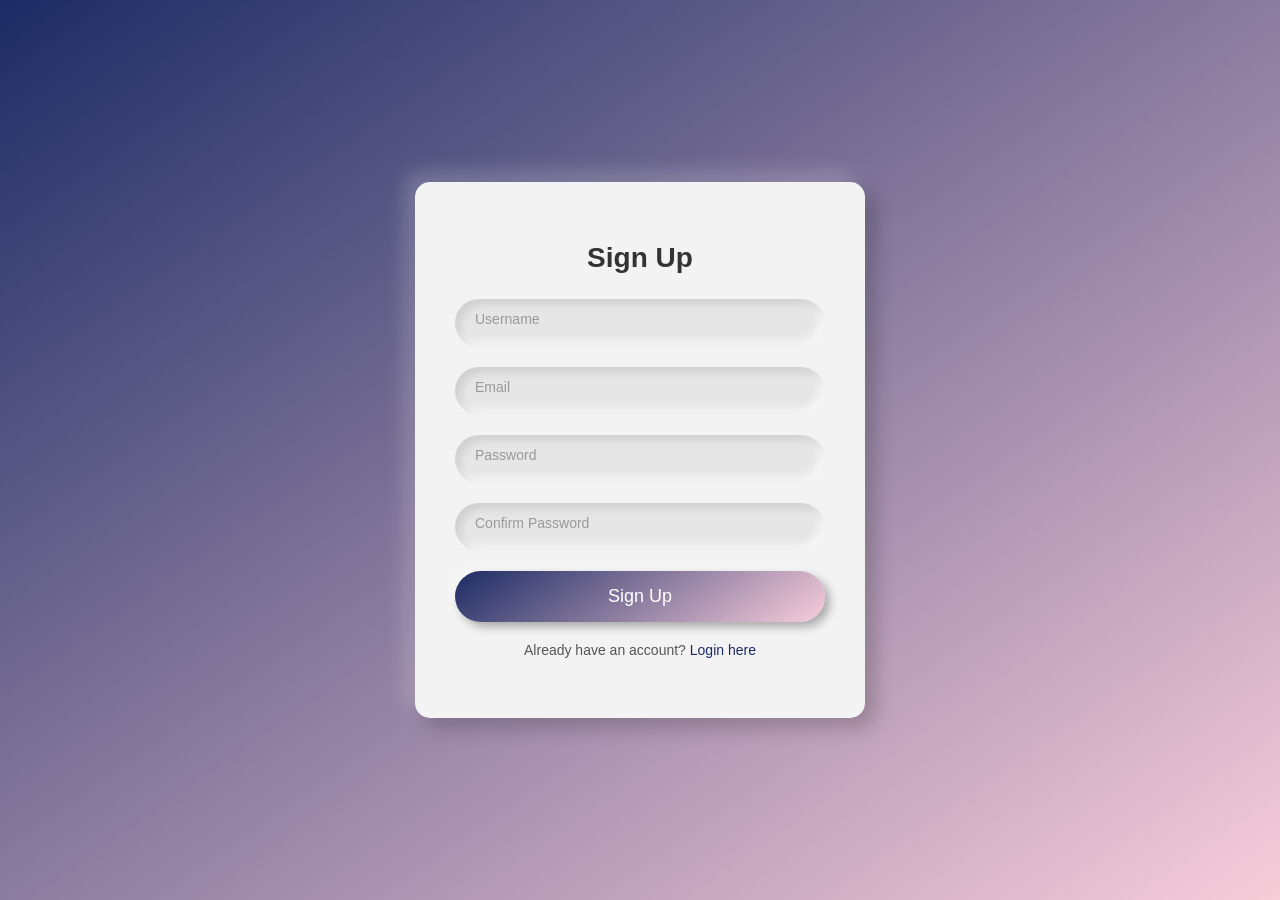
<file: signup.html>
<!DOCTYPE html>
<html lang="en">
<head>
    <meta charset="UTF-8">
    <meta name="viewport" content="width=device-width, initial-scale=1.0">
    <title>Sign Up</title>
    <style>
        /* Reset some default styling */
        * {
            margin: 0;
            padding: 0;
            box-sizing: border-box;
            font-family: Arial, sans-serif;
        }

        body {
            display: flex;
            justify-content: center;
            align-items: center;
            height: 100vh;
            background: linear-gradient(145deg, #1d2b64, #f8cdda);
        }

        .signup-container {
            width: 450px;
            padding: 60px 40px;
            border-radius: 15px;
            box-shadow: 10px 10px 20px rgba(0, 0, 0, 0.2), -10px -10px 20px rgba(255, 255, 255, 0.2);
            background: #f3f3f3;
            text-align: center;
        }

        .signup-container h2 {
            margin-bottom: 25px;
            color: #333;
            font-size: 28px;
        }

        .input-group {
            position: relative;
            margin-bottom: 20px;
        }

        .input-group input {
            width: 100%;
            padding: 15px;
            border-radius: 30px;
            border: none;
            box-shadow: inset 5px 5px 10px rgba(0, 0, 0, 0.1), inset -5px -5px 10px rgba(255, 255, 255, 0.7);
            background: #e6e6e6;
            outline: none;
            font-size: 16px;
            transition: 0.3s;
        }

        .input-group input:focus {
            background: #f8f8f8;
        }

        .input-group label {
            position: absolute;
            top: 12px;
            left: 20px;
            font-size: 14px;
            color: #999;
            pointer-events: none;
            transition: 0.3s;
        }

        .input-group input:focus + label,
        .input-group input:not(:placeholder-shown) + label {
            top: -12px;
            font-size: 12px;
            color: #666;
        }

        .signup-btn {
            width: 100%;
            padding: 15px;
            border: none;
            border-radius: 30px;
            background: linear-gradient(145deg, #1d2b64, #f8cdda);
            color: #fff;
            font-size: 18px;
            cursor: pointer;
            box-shadow: 5px 5px 10px rgba(0, 0, 0, 0.3), -5px -5px 10px rgba(255, 255, 255, 0.3);
            transition: 0.3s;
        }

        .signup-btn:hover {
            box-shadow: 7px 7px 14px rgba(0, 0, 0, 0.2), -7px -7px 14px rgba(255, 255, 255, 0.2);
        }

        .login-link {
            margin-top: 20px;
            font-size: 14px;
            color: #555;
        }

        .login-link a {
            color: #1d2b64;
            text-decoration: none;
        }

        .login-link a:hover {
            text-decoration: underline;
        }
    </style>
</head>
<body>
    <div class="signup-container">
        <h2>Sign Up</h2>
        <form>
            <div class="input-group">
                <input type="text" id="username" required placeholder=" ">
                <label for="username">Username</label>
            </div>
            <div class="input-group">
                <input type="email" id="email" required placeholder=" ">
                <label for="email">Email</label>
            </div>
            <div class="input-group">
                <input type="password" id="password" required placeholder=" ">
                <label for="password">Password</label>
            </div>
            <div class="input-group">
                <input type="password" id="confirm-password" required placeholder=" ">
                <label for="confirm-password">Confirm Password</label>
            </div>
            <button type="submit" class="signup-btn">Sign Up</button>
        </form>
        <p class="login-link">
            Already have an account? <a href="login.html">Login here</a>
        </p>
    </div>
    <script>
        document.querySelector("form").addEventListener("submit", function(event) {
    // Prevent form submission
    event.preventDefault();

    // Get form input values
    const username = document.getElementById("username").value.trim();
    const email = document.getElementById("email").value.trim();
    const password = document.getElementById("password").value;
    const confirmPassword = document.getElementById("confirm-password").value;

    // Basic validation
    if (username === "" || email === "" || password === "" || confirmPassword === "") {
        alert("Please fill in all fields.");
        return;
    }

    // Password match check
    if (password !== confirmPassword) {
        alert("Passwords do not match.");
        return;
    }

    // Placeholder for actual sign-up logic (e.g., API call)
    alert("Sign-up successful!");
    // Redirect to another page or reset form as needed
});

    </script>
</body>
</html>
</file>
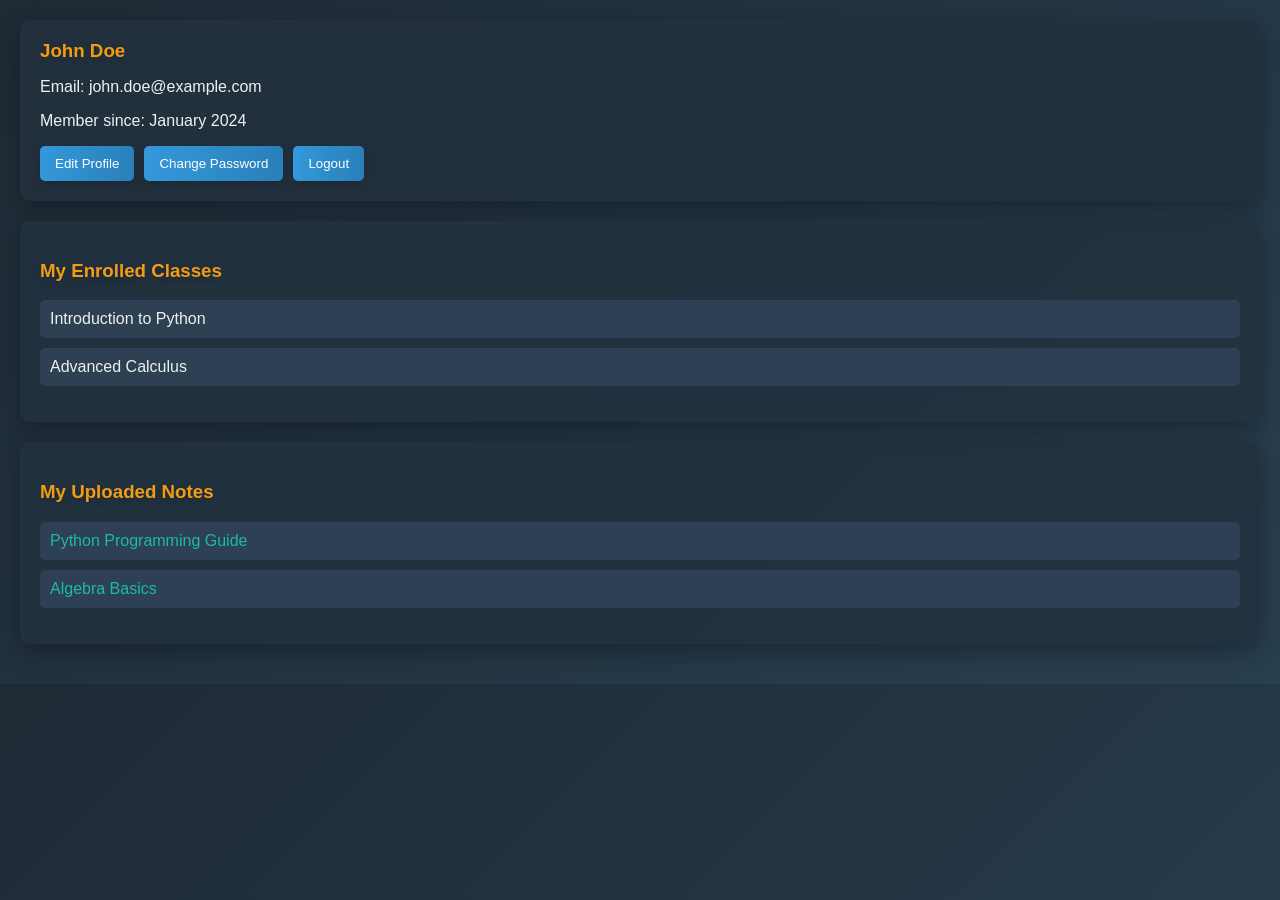
<file: userprofile.html>
<!DOCTYPE html>
<html lang="en">
    <style> body {
        font-family: 'Arial', sans-serif;
        background: linear-gradient(135deg, #1f2a35, #283f50);
        margin: 0;
        padding: 20px;
        color: #f0f0f0;
    }

    /* Profile Information Section */
    .profile-info {
        background: rgba(34, 49, 63, 0.95);
        padding: 20px;
        border-radius: 10px;
        box-shadow: 0 8px 25px rgba(0, 0, 0, 0.3);
        margin-bottom: 20px;
        transition: transform 0.3s ease-in-out;
    }
    .profile-info:hover {
        transform: scale(1.03);
    }
    .profile-info h3 {
        margin: 0;
        color: #f39c12;
        text-shadow: 0 3px 8px rgba(0, 0, 0, 0.2);
    }

    /* Profile Actions */
    .profile-actions {
        display: flex;
        gap: 10px;
        margin-top: 15px;
    }
    .profile-actions button {
        background: linear-gradient(90deg, #3498db, #2980b9);
        color: #fff;
        border: none;
        border-radius: 5px;
        padding: 10px 15px;
        cursor: pointer;
        transition: background-color 0.3s, transform 0.3s;
        box-shadow: 0 4px 12px rgba(0, 0, 0, 0.2);
    }
    .profile-actions button:hover {
        background: linear-gradient(90deg, #2980b9, #3498db);
        transform: translateY(-3px);
    }

    /* Enrolled Classes & Uploaded Notes Sections */
    .enrolled-classes,
    .uploaded-notes {
        background: rgba(34, 49, 63, 0.9);
        padding: 20px;
        border-radius: 10px;
        box-shadow: 0 8px 25px rgba(0, 0, 0, 0.3);
        margin-bottom: 20px;
        transition: transform 0.3s ease;
    }
    .enrolled-classes:hover, .uploaded-notes:hover {
        transform: scale(1.02);
    }

    h3 {
        color: #f39c12;
        text-shadow: 0 3px 8px rgba(0, 0, 0, 0.2);
    }

    /* List Styling */
    ul {
        list-style-type: none;
        padding: 0;
    }
    li {
        background: #2e4053;
        border-radius: 5px;
        margin: 10px 0;
        padding: 10px;
        color: #ecf0f1;
        transition: background-color 0.3s ease;
    }
    li:hover {
        background: #34495e;
    }

    /* Links in Uploaded Notes */
    li a {
        color: #1abc9c;
        text-decoration: none;
        transition: color 0.3s ease;
    }
    li a:hover {
        color: #16a085;
    }</style>
    <div class="profile-info">
        <h3>John Doe</h3>
        <p>Email: john.doe@example.com</p>
        <p>Member since: January 2024</p>
        <div class="profile-actions">
            <button class="btn-edit-profile">Edit Profile</button>
            <button class="btn-change-password">Change Password</button>
            <button class="btn-logout">Logout</button>
        </div>
    </div>
    <body>
        
    <div class="enrolled-classes">
        <h3>My Enrolled Classes</h3>
        <ul>
            <li>Introduction to Python</li>
            <li>Advanced Calculus</li>
            <!-- More enrolled classes can be dynamically added here -->
        </ul>
    </div>

    <div class="uploaded-notes">
        <h3>My Uploaded Notes</h3>
        <ul>
            <li><a href="https://www.geeksforgeeks.org/python-programming-language-tutorial/">Python Programming Guide</a></li>
            <li><a href="https://www.geogebra.org/">Algebra Basics</a></li>
            <!-- More uploaded notes can be dynamically added here -->
        </ul>
    </div>
    </body>
    <script>
        document.addEventListener('DOMContentLoaded', function() {
            // Edit Profile Button
            const editProfileButton = document.querySelector('.btn-edit-profile');
            editProfileButton.addEventListener('click', function() {
                alert('Edit Profile functionality to be implemented!');
                // You can redirect to an edit profile page or open a modal here.
            });
    
            // Change Password Button
            const changePasswordButton = document.querySelector('.btn-change-password');
            changePasswordButton.addEventListener('click', function() {
                alert('Change Password functionality to be implemented!');
                // Similar to above, redirect or open a modal for changing the password.
            });
    
            // Logout Button
            const logoutButton = document.querySelector('.btn-logout');
            logoutButton.addEventListener('click', function() {
                if (confirm('Are you sure you want to log out?')) {
                    // Handle logout logic here, e.g., redirecting to a logout endpoint.
                    alert('You have been logged out.');
                    window.location.href = '/logout'; // Adjust the URL as necessary
                }
            });
        });
    </script>    
</html>
</file>
